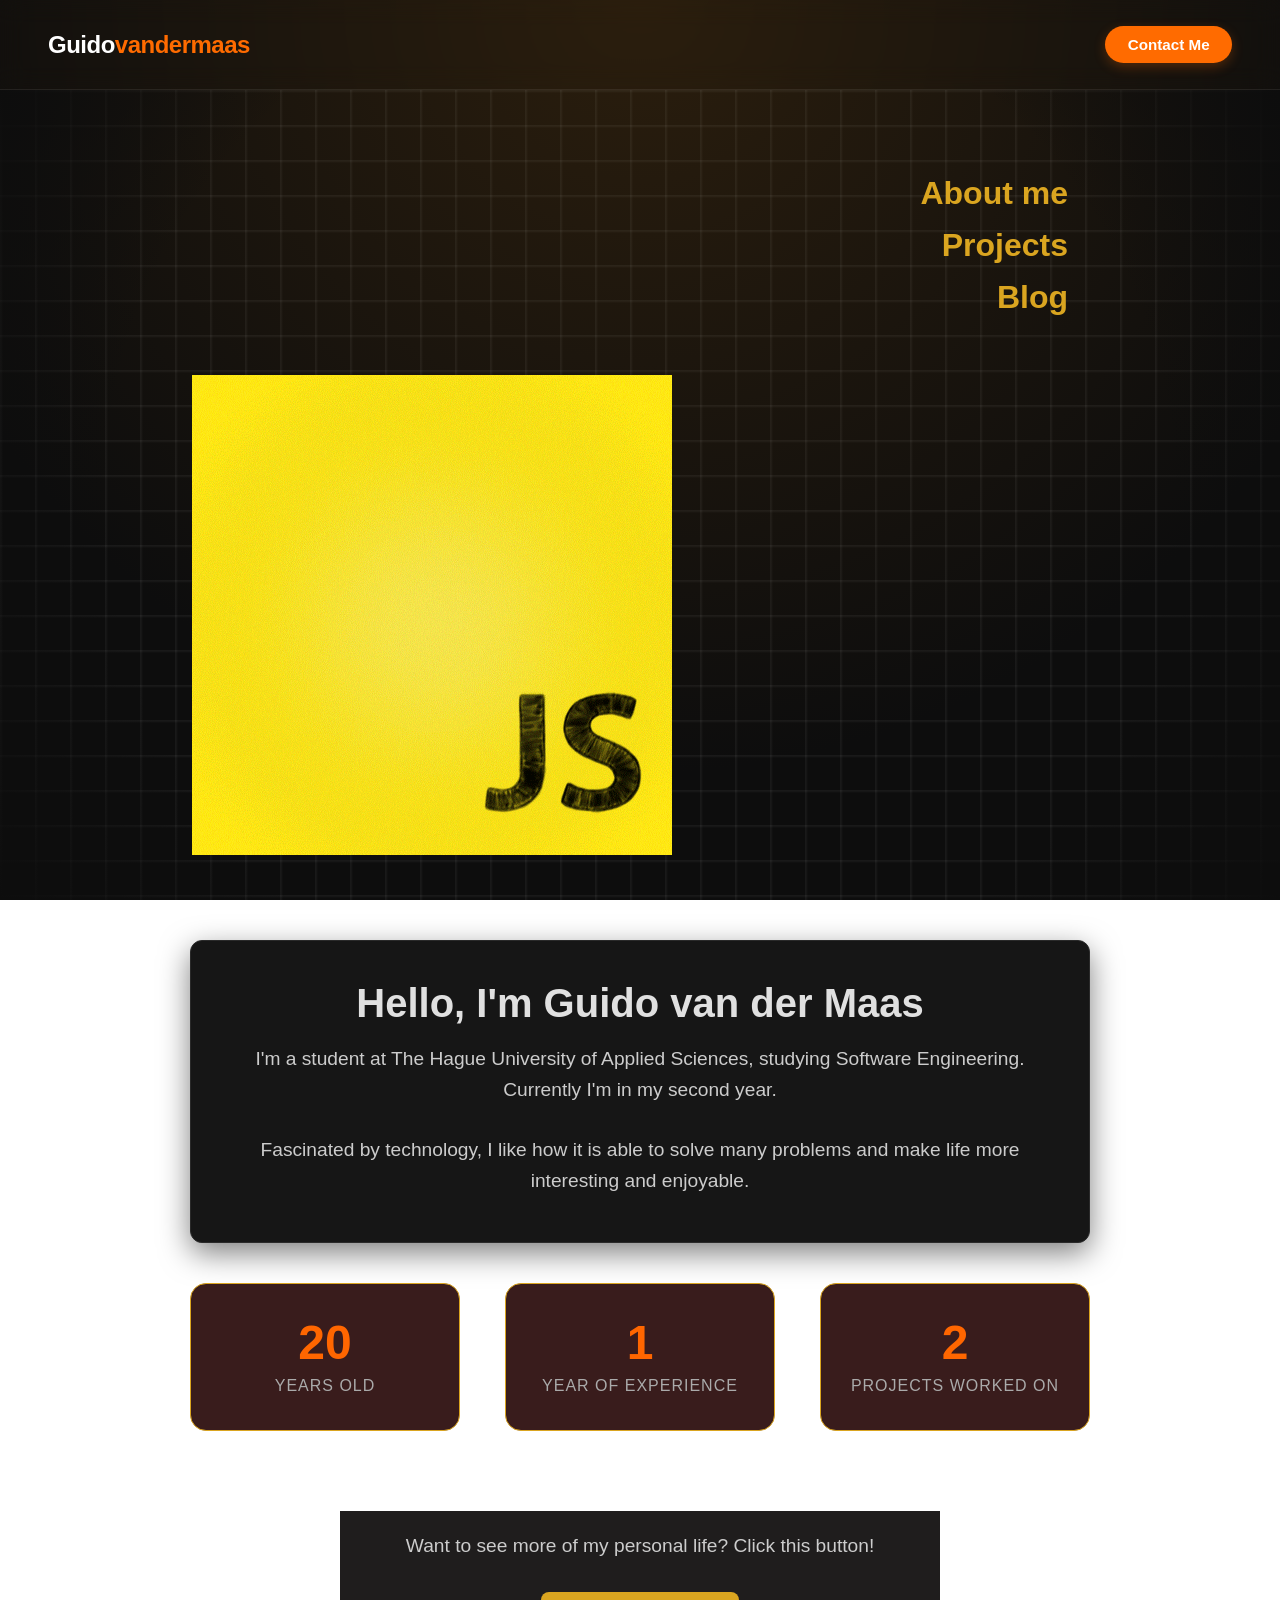
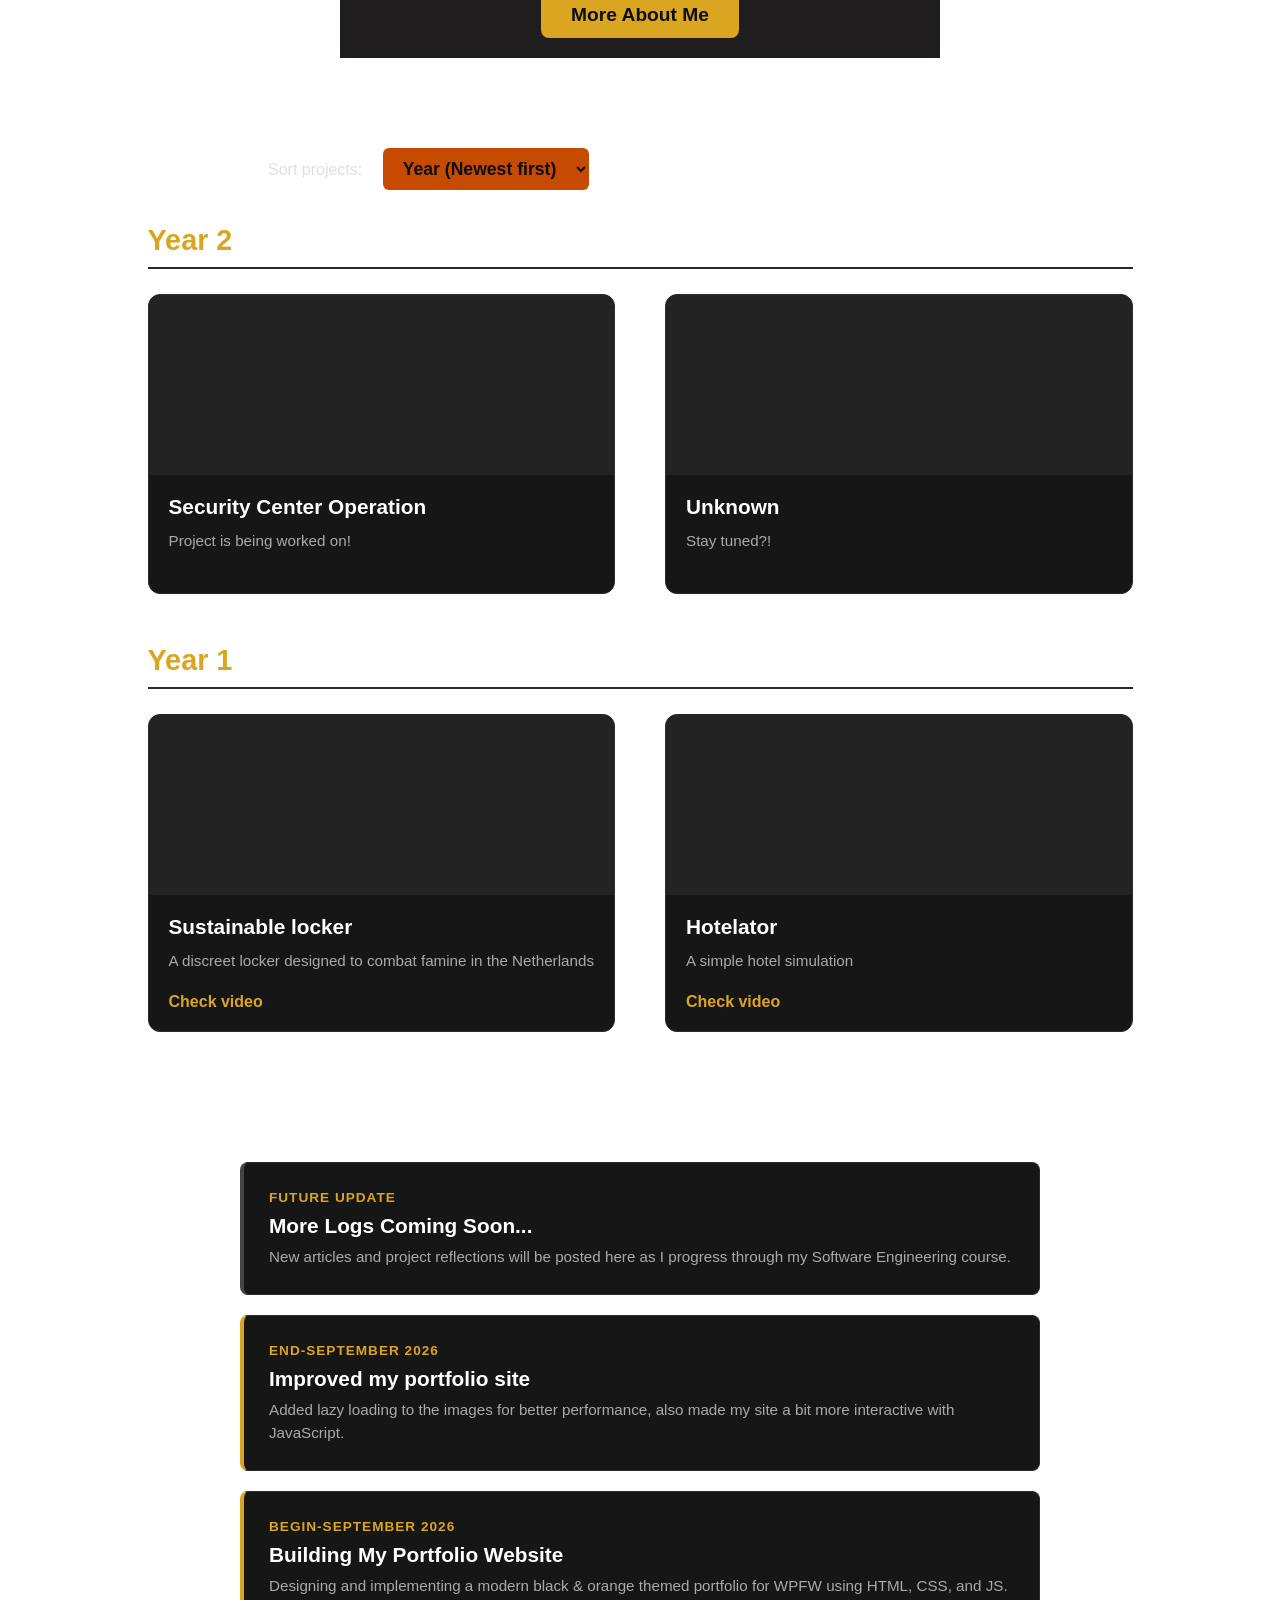
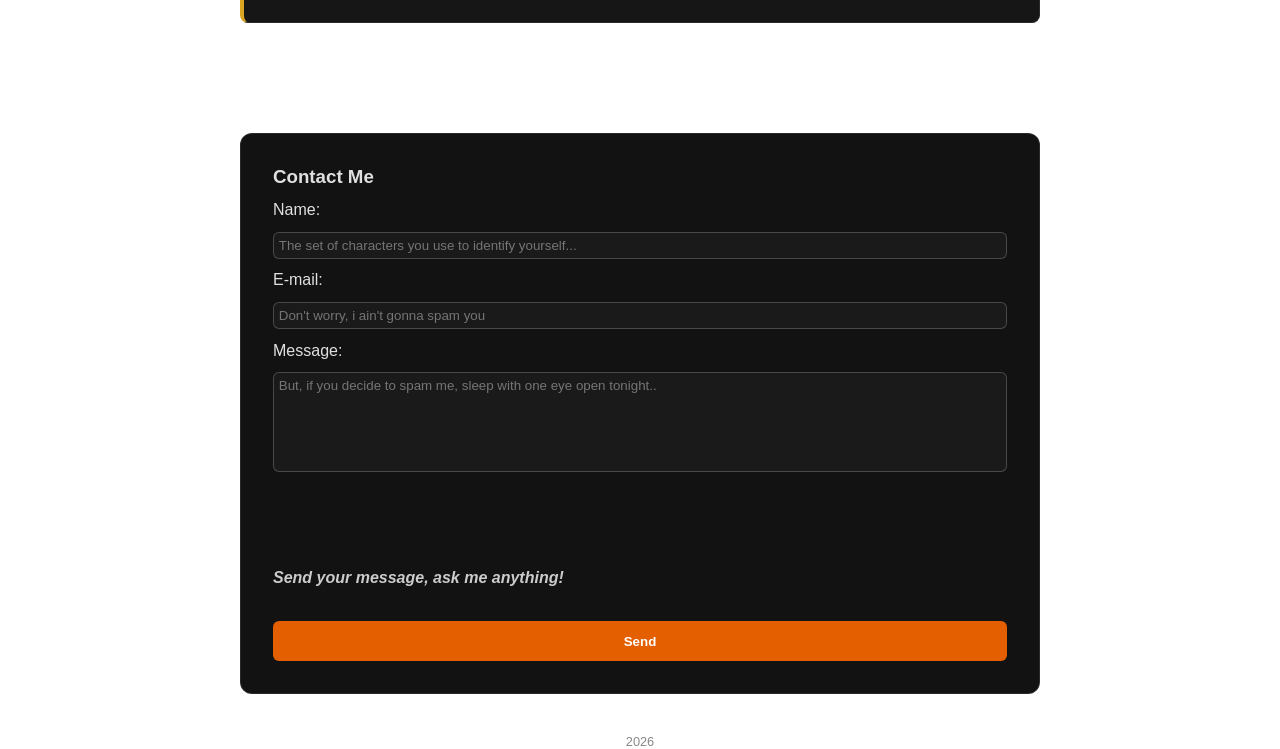
<file: index.html>
<!DOCTYPE html>
<html>
<head>
    <meta http-equiv="refresh" content="0; url=./html/index.html">
</head>
<body>
    <p>Je wordt doorgestuurd... <a href="./html/index.html">Klik hier</a> als er niets gebeurt.</p>
</body>
</html>
</file>
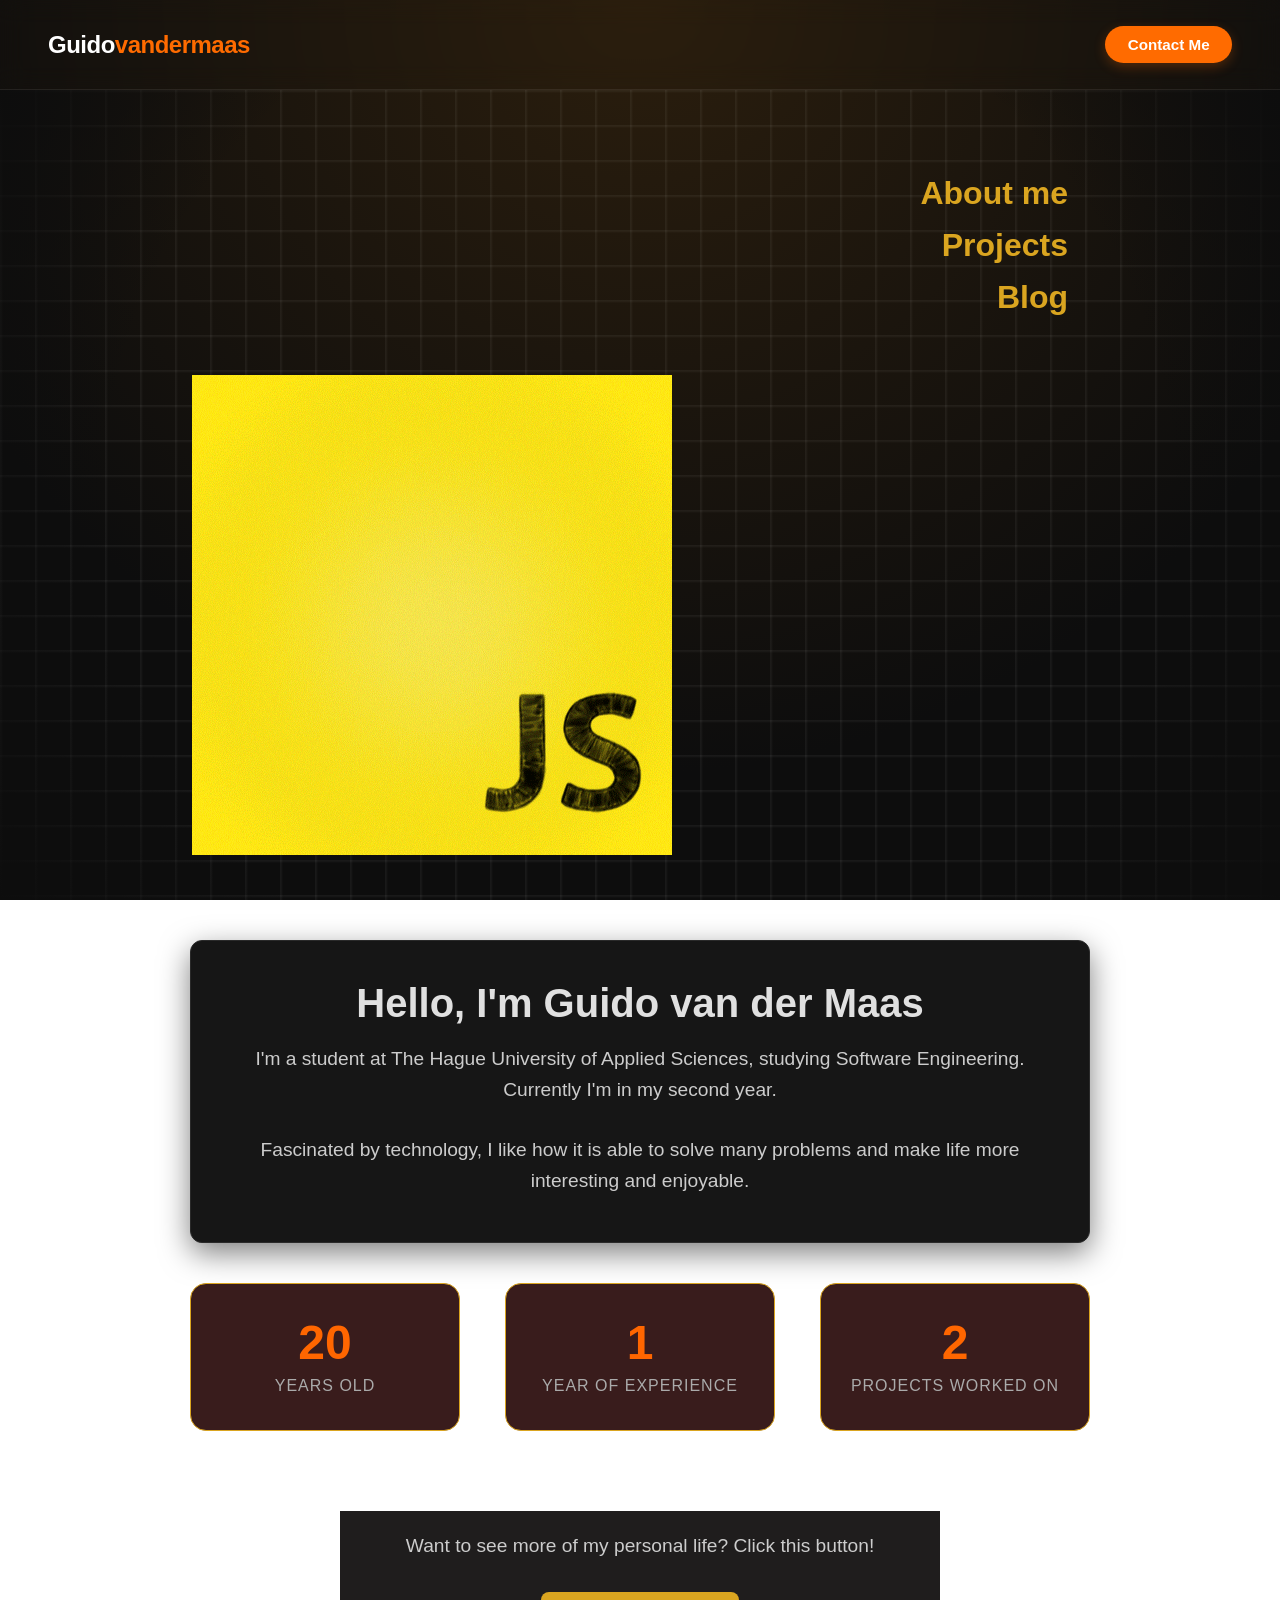
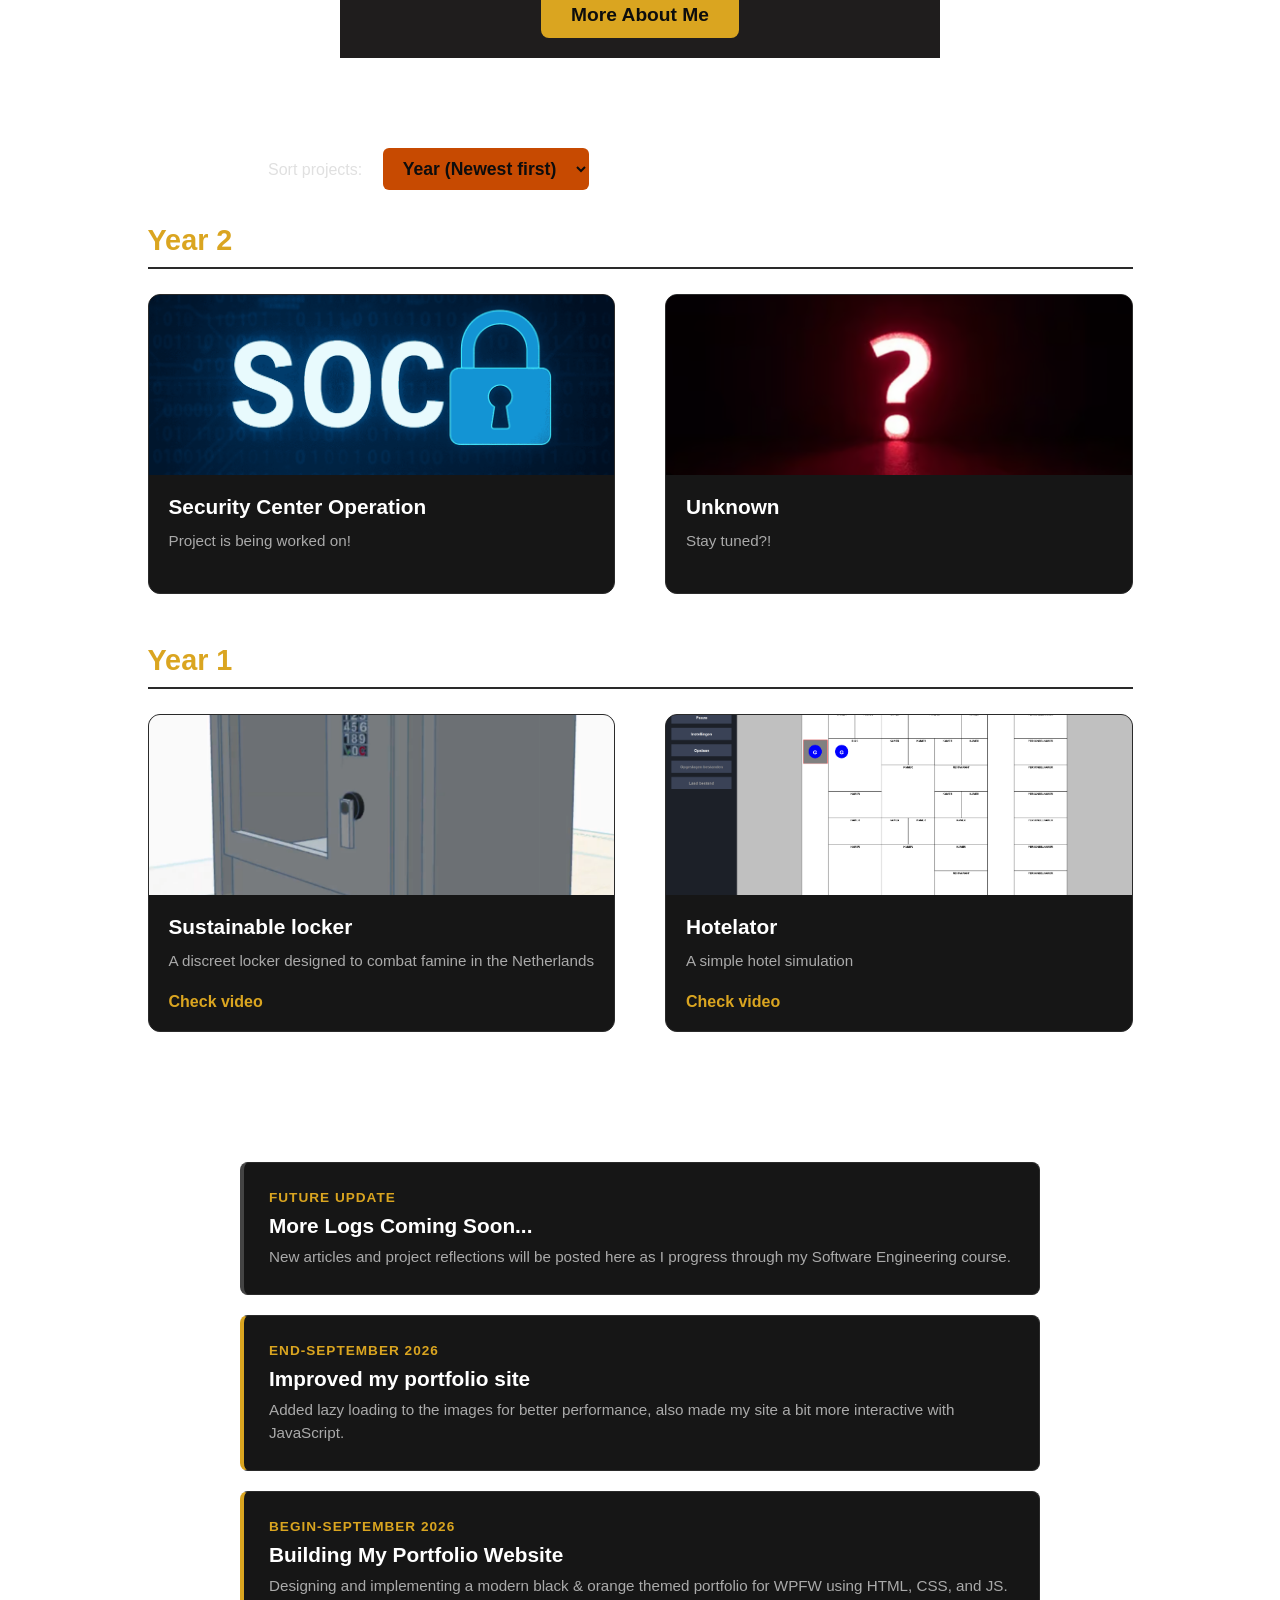
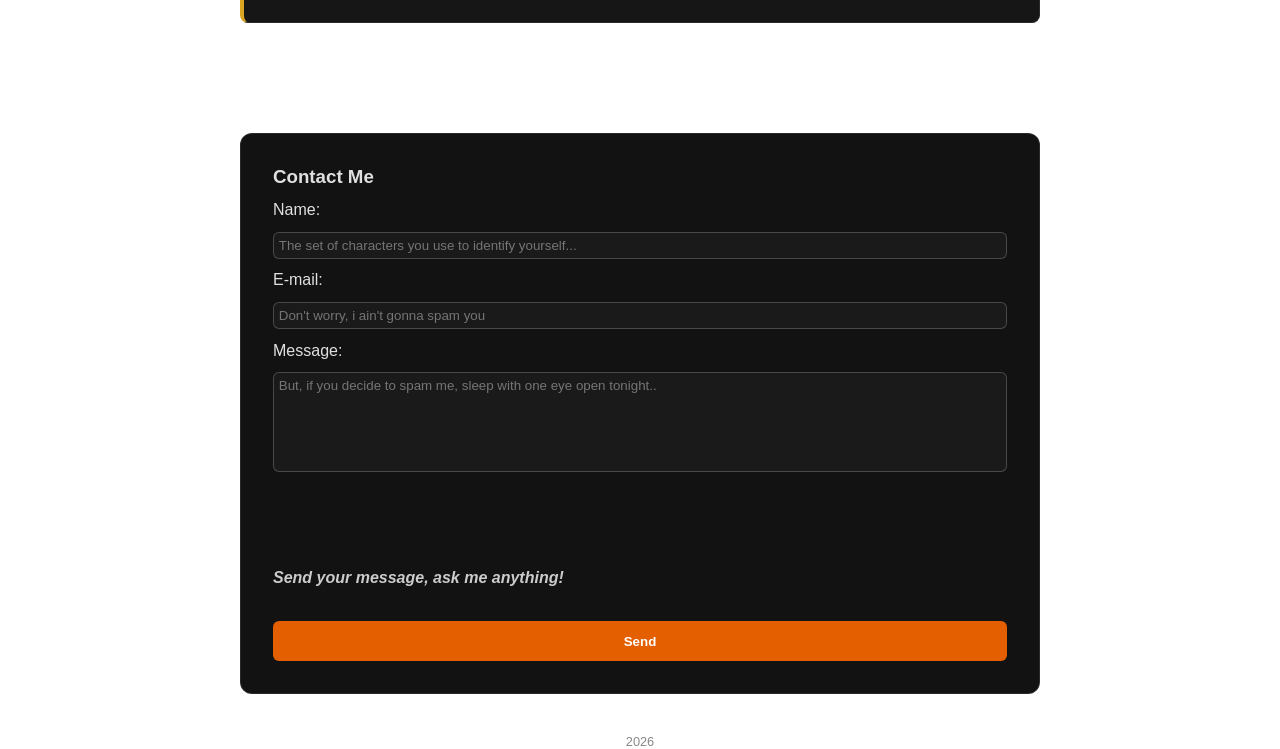
<file: html/index.html>
<!doctype html>
<html lang="en">
  <head>
    <meta charset="UTF-8" />
    <meta name="viewport" content="width=device-width, initial-scale=1.0" />
    <title>Portfolio</title>

    <link rel="stylesheet" href="../css/styles.css" />

    <script src="../js/lazyLoading.js" defer></script>
    <script src="../js/form.js" defer></script>
    <script src="../js/projects-data.js" defer></script>
  </head>

  <body>
    <main>
      <!-- SECTIE 1: HOMEPAGE -->
      <section class="screen-container homepage" id="homepage">
        <div class="homepage-header">
          <a href="#homepage" class="logo-name">
            Guido<span class="accent-text">vandermaas</span>
          </a>
          <a href="#contact-form" class="contact-btn">Contact Me</a>
        </div>

        <div class="homepage-outerbox">
          <div class="homepage-box">
            <img
              src="../img/Homepage1.jpg"
              data-gif="../img/Homepage1.gif"
              id="homepage-gif"
              alt="Homepage gif"
            />

            <nav class="nav-section">
              <ul>
                <li><a href="#about-me" class="orange-link">About me</a></li>
                <li><a href="#projects" class="orange-link">Projects</a></li>
                <li><a href="#blog" class="orange-link">Blog</a></li>
              </ul>
            </nav>
          </div>
        </div>
      </section>

      <!-- SECTIE 2: ABOUT ME -->
      <section class="screen-container" id="about-me">
        <div class="content-box">
          <h2 class="intro-text">Hello, I'm Guido van der Maas</h2>
          <br />
          <p>
            I'm a student at The Hague University of Applied Sciences, studying
            Software Engineering. Currently I'm in my second year.
          </p>
          <p>
            Fascinated by technology, I like how it is able to solve many
            problems and make life more interesting and enjoyable.
          </p>
        </div>

        <div class="stats-grid">
          <div class="stat-card">
            <span class="stat-number">20</span>
            <span class="stat-label">years old</span>
          </div>

          <div class="stat-card">
            <span class="stat-number">1</span>
            <span class="stat-label">year of experience</span>
          </div>

          <div class="stat-card">
            <span class="stat-number">2</span>
            <span class="stat-label">projects worked on</span>
          </div>
        </div>

        <div class="cta-wrapper">
          <p>Want to see more of my personal life? Click this button!</p>
          <a href="../html/personal-page.html" class="cta-button"
            >More About Me</a
          >
        </div>
      </section>

      <!-- SECTIE 3: PROJECTS -->
      <section class="screen-container" id="projects">
        <div class="filter-wrapper">
          <label for="sort-select" class="sort-label">Sort projects:</label>
          <select id="sort-select" class="sort-dropdown">
            <option value="year-desc">Year (Newest first)</option>
            <option value="year-asc">Year (Oldest first)</option>
            <option value="name-asc">Name (A-Z)</option>
            <option value="name-desc">Name (Z-A)</option>
            <option value="random">Random</option>
          </select>

          <button
            id="randomize-btn"
            class="randomize-btn hidden"
            type="button"
            title="Randomize projects"
          >
            Randomize
          </button>
        </div>

        <div id="years-wrapper">
          <!-- Content will be filled by projects-data.js -->
        </div>
      </section>

      <!-- SECTIE 4: BLOG -->
      <section class="screen-container" id="blog">
        <div class="blog-timeline">
          <article class="blog-card future-post">
            <span class="blog-date">Future Update</span>
            <h3>More Logs Coming Soon...</h3>
            <p>
              New articles and project reflections will be posted here as I
              progress through my Software Engineering course.
            </p>
          </article>

          <article class="blog-card">
            <span class="blog-date">End-September 2026</span>
            <h3>Improved my portfolio site</h3>
            <p>
              Added lazy loading to the images for better performance, also made
              my site a bit more interactive with JavaScript.
            </p>
          </article>

          <article class="blog-card">
            <span class="blog-date">Begin-September 2026</span>
            <h3>Building My Portfolio Website</h3>
            <p>
              Designing and implementing a modern black & orange themed
              portfolio for WPFW using HTML, CSS, and JS.
            </p>
          </article>
        </div>
      </section>

      <!-- SECTIE 5: Contact -->
      <section class="screen-container" id="contact">
        <form
          class="contact-form"
          id="contact-form"
          action="https://formspree.io/f/moevpnlg"
          method="post"
        >
          <h3>Contact <span class="accent-text">Me</span></h3>

          <label for="name">Name: </label>
          <input
            id="name"
            name="name"
            placeholder="The set of characters you use to identify yourself..."
          />

          <label for="email">E-mail: </label>
          <input
            id="e-mail"
            name="e-mail"
            placeholder="Don't worry, i ain't gonna spam you"
          />

          <label for="message"> Message: </label>
          <textarea
            id="message"
            name="message"
            placeholder="But, if you decide to spam me, sleep with one eye open tonight.."
          ></textarea>

          <div class="post-wrapper">
            <p id="messageSendFeedback">Send your message, ask me anything!</p>
            <button type="submit" class="submit-button">Send</button>
          </div>
        </form>
      </section>
    </main>

    <footer class="footer">2026</footer>
  </body>
</html>
</file>
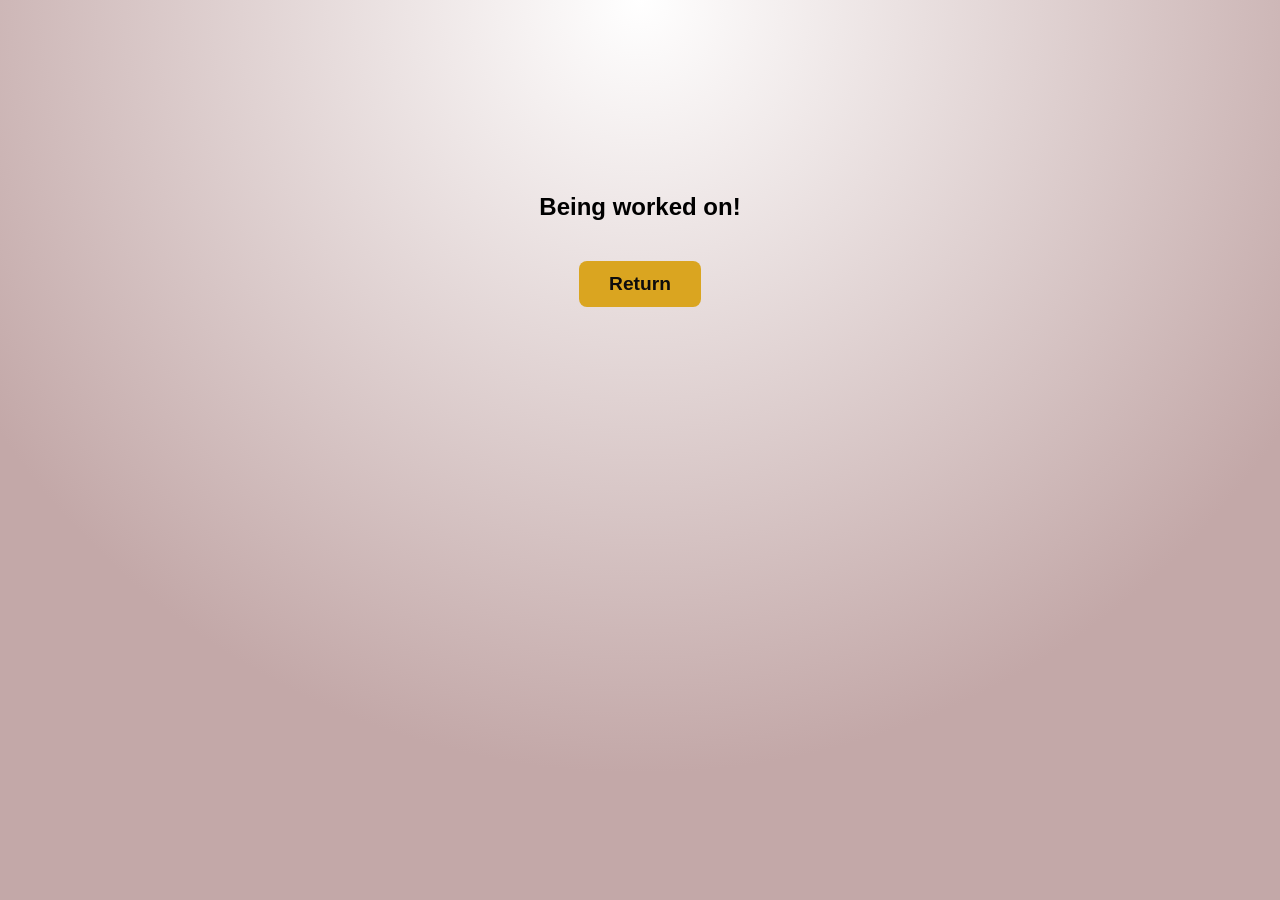
<file: html/personal-page.html>
<!doctype html>
<html lang="en">
  <head>
    <meta charset="UTF-8" />
    <meta name="viewport" content="width=device-width, initial-scale=1.0" />
    <title>Portfolio</title>
    <link rel="stylesheet" href="../css/personal-page.css" />
  </head>

  <body>
    <main>
      <section class="In construction?" id="homepage">
        <div class="screen-container">
          <div class="cta-wrapper">
            <h1>Being worked on!</h1>
            <a href="index.html#about-me" class="cta-button">Return</a>
          </div>
        </div>
      </section>
    </main>
  </body>
</html>
</file>
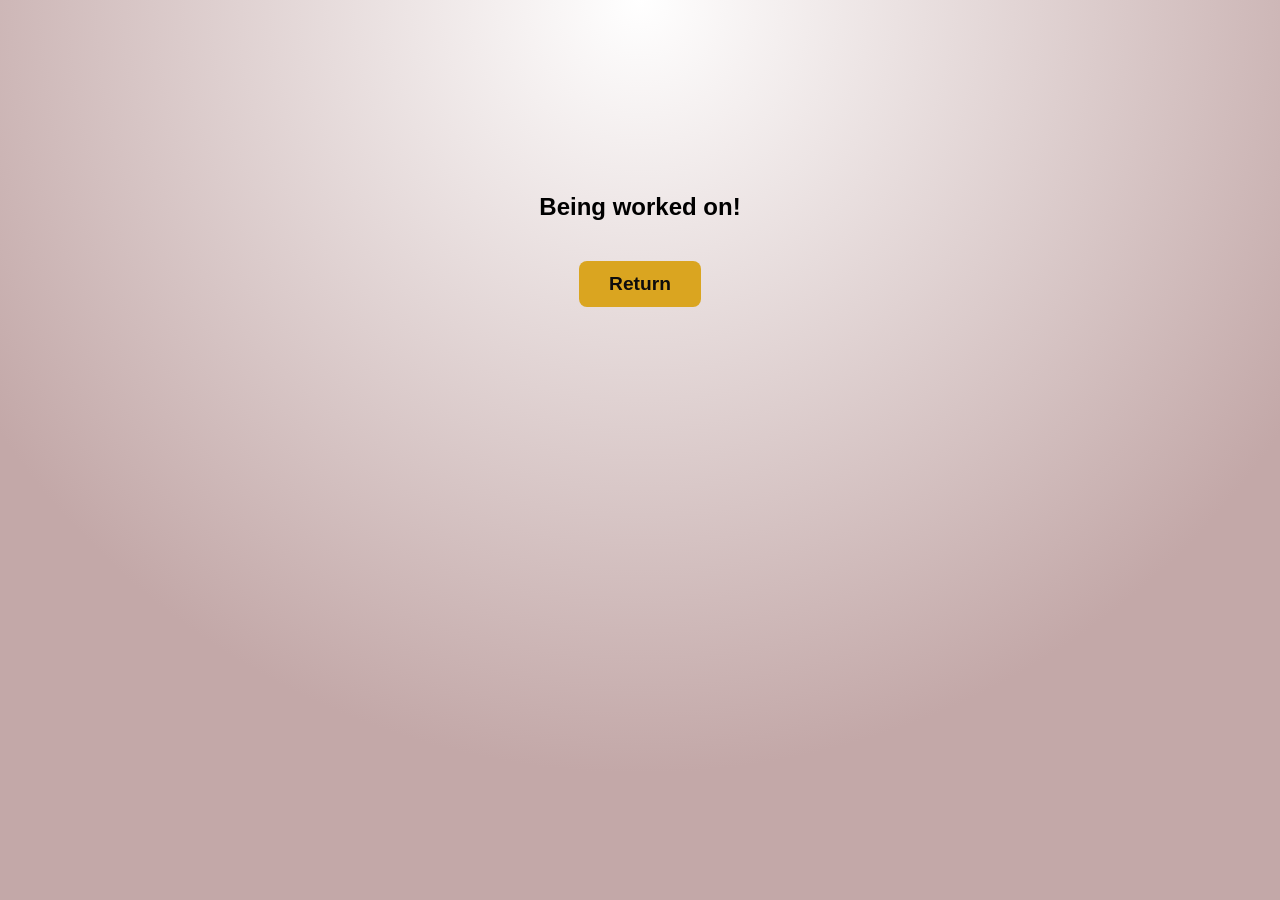
<file: personalPage/personal-page.html>
<!doctype html>
<html lang="en">
  <head>
    <meta charset="UTF-8" />
    <meta name="viewport" content="width=device-width, initial-scale=1.0" />
    <title>Portfolio</title>
    <link rel="stylesheet" href="personal-page.css" />
  </head>

  <body>
    <main>
      <section class="In construction?" id="homepage">
        <div class="screen-container">
          <div class="cta-wrapper">
            <h1>Being worked on!</h1>
            <a href="index.html" class="cta-button">Return</a>
          </div>
        </div>
      </section>
    </main>
  </body>
</html>
</file>
<file: css/styles.css>
* {
  margin: 0;
  padding: 0;
  box-sizing: border-box;
}

html,
body {
  max-width: 100%;
  overflow-x: hidden;
}

html {
  scroll-behavior: smooth;
  scroll-snap-type: none;
}

body {
  background:
    radial-gradient(circle at 50% 0%, #2b1e0d 0%, #0d0d0d 70%),
    radial-gradient(circle at 80% 60%, #2f1f0d 0%, #0d0d0d 50%);
  background-attachment: fixed;
  color: #e0e0e0;
  font-family: Poppins, sans-serif;
}

img {
  max-width: 100%;
  height: auto;
}

.screen-container {
  width: 100%;
  padding: 40px 40px;
  display: flex;
  flex-direction: column;
  justify-content: center;
  align-items: center;
  position: relative;
  background: transparent;
}

.screen-container h2 {
  font-size: 2.5em;
  margin-bottom: 0px;
  text-align: center;
}

.screen-container p {
  font-size: 1.2em;
  line-height: 1.6;
  color: #ccc;
  margin-bottom: 30px;
}

.content-box {
  background-color: #161616;
  border: 1px solid #2a2a2a;
  border-radius: 12px;
  padding: 40px;
  max-width: 1000px;
  margin: 0 auto;
  box-shadow: 0 10px 30px rgba(0, 0, 0, 0.5);
}

.sort-button {
  display: inline-flex;
  justify-content: center;
  align-items: center;
  text-align: center;

  background-color: rgb(199, 74, 1);
  color: #0d0d0d;
  text-decoration: none;
  padding: 10px 15px;
  border-radius: 4px;
  font-size: 1.2em;
  font-weight: bold;
}

.sort-button:hover {
  background-color: #f77314;
  transform: translateY(-2px);
  box-shadow: 0 6px 16px rgba(255, 107, 0, 0.35);
}

/* Container 1: Homepage styling */
.screen-container.homepage {
  min-height: 100vh;
}

.homepage-header {
  z-index: 10;
  height: 10vh;
  width: 100%;
  padding: 20px;

  display: flex;
  justify-content: space-between;
  align-items: center;
  padding: 1.5rem 3rem;
  backdrop-filter: blur(12px);
  border-bottom: 1px solid rgba(255, 255, 255, 0.08);
}

.logo-name {
  font-size: 1.5rem;
  font-weight: 700;
  color: #ffffff;
  text-decoration: none;
  letter-spacing: -0.5px;
}

.logo-name .accent-text {
  color: #ff6b00;
}

.contact-btn {
  display: inline-block;
  padding: 0.6rem 1.4rem;
  background-color: #ff6b00;
  color: #ffffff;
  font-weight: 600;
  font-size: 0.95rem;
  text-decoration: none;
  border-radius: 50px;
  transition: all 0.3s ease;
  box-shadow: 0 4px 12px rgba(255, 107, 0, 0.25);
}

.contact-btn:hover {
  background-color: #e05e00;
  transform: translateY(-2px);
  box-shadow: 0 6px 16px rgba(255, 107, 0, 0.35);
}

.homepage {
  justify-content: space-between;
  padding: 0;
}

.homepage-outerbox {
  width: 100%;
  max-width: 100%;
  min-height: 90vh;
  display: flex;
  justify-content: center;
  align-items: center;

  background-image:
    radial-gradient(circle at center, transparent 70%, #0d0d0d 100%),
    linear-gradient(rgba(255, 255, 255, 0.05) 1px, transparent 3px),
    linear-gradient(90deg, rgba(255, 255, 255, 0.05) 1px, transparent 3px);
  background-size:
    100% 100%,
    35px 35px,
    35px 35px;
}

.homepage-box {
  height: 80vh;
  position: relative;
  width: 70%;
}

.homepage-box img {
  position: absolute;
  bottom: 0px;
  left: 0px;
}

.homepage-box h1 {
  font-size: 3em;
  line-height: 1.2;
  color: white;
}

.nav-section ul {
  font-size: 2em;
  list-style: none;
  padding: 0;
  margin: 0;
}

.nav-section li {
  margin-bottom: 15px;
}

.nav-section a {
  color: goldenrod;
  text-decoration: none;
  font-weight: 700;
  transition: all 0.3s ease;
}

.nav-section a:hover {
  color: #fff;
  transform: translateX(-50px);
}

.nav-section {
  position: absolute;
  text-align: right;
  margin-top: 20px;
  max-width: 300px;
  margin-left: auto;
}

.nav-section {
  position: absolute;
  top: 20px;
  right: 20px;
  text-align: right;
  max-width: 300px;
  z-index: 10;
}

/* Container 2: About me styling */
.about-me-flex-wrapper {
  display: flex;
  gap: 40px;
  max-width: 1000px;
  width: 100%;
  gap: 40px;
  margin: 0 auto;
}

#about-me .content-box {
  width: 100%;
  height: 100%;
  max-width: 900px;
  margin-bottom: 40px;
  text-align: center;
  padding-bottom: 15px;
}

.stats-grid {
  display: flex;
  flex: 1 1 0px;
  justify-content: space-between;
  grid-template-columns: repeat(3, 1fr);
  max-width: 900px;
  width: 100%;
  margin-bottom: 40px;
}

.stat-card {
  background-color: #391c1c;
  border: 1px solid #2a2a2a;
  border-radius: 16px;
  padding: 35px 20px;
  text-align: center;
  display: flex;
  flex-direction: column;
  justify-content: center;
  align-items: center;
  width: 30%;
  height: 100%;
  border-color: goldenrod;
  transition:
    transform 0.3s ease,
    box-shadow 0.3s ease;
}

.stat-card:hover {
  transform: translateY(-5px);
  box-shadow: 0 8px 20px rgba(206, 203, 200, 0.5);
}

.stat-number {
  display: block;
  font-size: 3em;
  font-weight: 700;
  color: #ff6600;
  line-height: 1;
  margin-bottom: 10px;
}

.stat-label {
  font-size: 1em;
  color: #aaa;
  text-transform: uppercase;
  letter-spacing: 1px;
}

.cta-wrapper {
  text-align: center;
  margin-top: 40px;
  background-color: #1f1d1d;
  padding: 20px;
  width: 50%;
}

.cta-button {
  display: inline-block;
  background-color: goldenrod;
  color: #0d0d0d;
  text-decoration: none;
  padding: 12px 30px;
  border-radius: 8px;
  font-size: 1.2em;
  font-weight: bold;
  transition: all 0.3s ease;
}

.cta-button:hover {
  background-color: #ffcc00;
  transform: translateY(-3px) scale(1.05);
  box-shadow: 0 8px 20px rgba(255, 204, 0, 0.5);
}

/* Container 3: Projects */
.filter-wrapper {
  align-items: center;
  gap: 10px;
  margin-bottom: 24px;
  width: 62%;
}

.randomize-btn {
  background-color: rgb(199, 74, 1);
  color: #fff;
  border: none;
  padding: 8px 14px;
  border-radius: 6px;
  cursor: pointer;
  font-weight: bold;
}

.randomize-btn:hover {
  background-color: rgb(230, 0, 0);
}

.randomize-btn:active {
  transform: scale(0.95);
}

.randomize-btn.hidden {
  display: none;
}

.sort-dropdown {
  background-color: rgb(199, 74, 1);
  color: #0d0d0d;
  font-size: 1.1em;
  font-weight: bold;
  padding: 10px 16px;
  margin: 10px 16px;
  border: none;
  border-radius: 6px;
  cursor: pointer;
  outline: none;
}

.sort-dropdown option {
  background-color: #1a1a1a;
  color: #ffffff;
}

.years-wrapper {
  width: 100%;
  margin: 0 auto;
}

.year-block {
  margin-bottom: 50px;
}

.year-title {
  font-size: 1.8em;
  color: goldenrod;
  border-bottom: 2px solid #2a2a2a;
  padding-bottom: 10px;
  margin-bottom: 25px;
}

.projects-grid {
  display: grid;
  grid-template-columns: repeat(autofit, minmax(280px, 1fr));
  gap: 50px;
}

.project-card {
  background-color: #161616;
  border: 1px solid #2a2a2a;
  border-radius: 12px;
  overflow: hidden;
  transition:
    transform 0.3s ease,
    border-color 0.3s ease,
    box-shadow 0.3s ease;
}

.project-card:hover {
  transform: translateY(-8px);
  border-color: goldenrod;
  box-shadow: 0 10px 25px rgba(218, 165, 32, 0.15);
}

.project-image img {
  width: 100%;
  height: 180px;
  object-fit: cover;
  background-color: #232323;
  display: block;
}

.project-info {
  padding: 20px;
}

.project-info h4 {
  font-size: 1.3em;
  color: #fff;
  margin-bottom: 10px;
}

.project-info p {
  font-size: 0.95em;
  color: #aaa;
  margin-bottom: 20px;
}

.project-link {
  display: inline-block;
  color: goldenrod;
  text-decoration: none;
  font-weight: 700;
  transition: color 0.2s ease;
}

.project-link:hover {
  color: #fff;
}

/* Container 3: Projects */
.blog-timeline {
  display: flex;
  flex-direction: column;
  gap: 20px;
  width: 100%;
  max-width: 800px;
  margin: 0 auto;
}

.blog-card {
  background-color: #161616;
  border: 1px solid #2a2a2a;
  border-left: 4px solid goldenrod;
  border-radius: 8px;
  padding: 25px;
  transition:
    transform 0.3s ease,
    border-color 0.3s ease;
}

.blog-card:hover {
  transform: translateX(5px);
  border-color: goldenrod;
}

.blog-date {
  font-size: 0.85em;
  color: goldenrod;
  font-weight: bold;
  text-transform: uppercase;
  letter-spacing: 1px;
}

.blog-card h3 {
  font-size: 1.3em;
  color: #fff;
  margin: 8px 0;
}

.blog-card p {
  font-size: 0.95em;
  color: #aaa;
  line-height: 1.5;
  margin-bottom: 0;
}

.future-post {
  border-left-color: #444;
}

/* Container 5: Contact */
.contact-form {
  background-color: #121212;
  border: 1px solid rgba(255, 255, 255, 0.1);
  border-radius: 12px;
  max-width: 800px;
  width: 100%;
  margin: 0 auto;
  margin-top: 30px;
  padding: 2rem;
  display: flex;
  flex-direction: column;
  gap: 0.8rem;
}

.contact-form input,
.contact-form textarea {
  width: 100%;
  padding: 0.3rem;
  border-radius: 6px;
  border: 1px solid rgba(255, 255, 255, 0.2);
  background-color: #1a1a1a;
  color: #fff;
  font-family: inherit;
  transition:
    transform 0.2s ease,
    border-color 0.2s ease,
    box-shadow 0.2s ease;
}

.contact-form input:hover,
.contact-form textarea:hover {
  transform: scale(1.03);
  border-color: #ff6b00;
}

.contact-form input:focus,
.contact-form textarea:focus {
  outline: none;
  transform: scale(1.02);
  border-color: #ff6b00;
  box-shadow: 0 0 8px rgba(255, 107, 0, 0.3);
}

.post-wrapper {
  margin-top: 5rem;
  display: flex;
  flex-direction: column;
}

.post-wrapper p {
  font-style: italic;
  font-weight: bold;
  font-size: 1em;
}

.submit-button {
  padding: 0.8rem 1.5rem;
  background-color: #e35f00;
  color: #fff;
  border: none;
  border-radius: 6px;
  font-weight: 600;
  cursor: pointer;
}

.submit-button:hover {
  background-color: #8a3e0b;
  transform: translateY(-2px) scale(1.005);
  box-shadow: 0 8px 20px rgba(9, 8, 4, 0.5);
}

#message {
  height: 100px;
  resize: none;
  overflow-y: scroll;
  scrollbar-width: none;
  -ms-overflow-style: none;
}

#messageSendFeedback.error {
  color: red;
  background-color: #000000;
  padding: 10px;
  border-radius: 5px;
  border: 1px solid red;
}

#messageSendFeedback.success {
  color: greenyellow;
  background-color: #1a3013;
  padding: 15px;
  border-radius: 8px;
  border: 1px solid #adff2f;
}

/* Other stuff */

.scroll {
  position: absolute;
  bottom: 20px;
  left: 50%;
  transform: translateX(-50%);
  font-size: 0.8em;
  color: goldenrod;
  animation: bounce 2s infinite;
}

.footer {
  text-align: center;
  font-size: 0.8em;
  color: #888;
}

/* ==========================================
   DESKTOP (>= 1024px) - Standaard Layout
   ========================================== */
.stats-grid {
  grid-template-columns: repeat(3);
}
.projects-grid {
  grid-template-columns: repeat(2, 1fr);
}

/* ==========================================
   TABLET (~768px)
   ========================================== */
@media (max-width: 1023px) {
  .screen-container {
    padding: 60px 30px;
  }
  .stats-grid {
    grid-template-columns: repeat(3);
  }
  .projects-grid {
    grid-template-columns: repeat(2, 1fr);
    gap: 20px;
  }
}

/* ==========================================
   MOBIEL (<= 480px)
   ========================================== */
@media (max-width: 480px) {
  .screen-container {
    padding: 40px 15px;
    min-height: auto;
  }

  .screen-container h2 {
    font-size: 1.8em;
  }

  .stats-grid {
    grid-template-columns: 1fr;
    place-items: center;
  }

  .projects-grid {
    grid-template-columns: 1fr;
  }

  .nav-section a {
    font-size: 1em;
  }

  .nav-section ul {
    margin-top: 100px;
  }
}
</file>
<file: css/personal-page.css>
* {
  margin: 0;
  padding: 0;
  box-sizing: border-box;
}

html,
body {
  max-width: 100%;
  overflow-x: hidden;
}

html {
  scroll-behavior: smooth;
  scroll-snap-type: none;
}

body {
  background:
    radial-gradient(circle at 50% 0%, #ffffff 0%, #c3a8a8 70%),
    radial-gradient(circle at 80% 60%, #ffffff 0%, #9d8181 50%);
  background-attachment: fixed;
  color: #e0e0e0;
  font-family: Poppins, sans-serif;
}

body {
  color: black;
  font-family: Poppins, sans-serif;
}

.screen-container {
  height: 500px;
  width: 100%;
  padding: 40px 40px;
  display: flex;
  flex-direction: column;
  justify-content: center;
  align-items: center;
  position: relative;
  background: transparent;
}

.cta-wrapper {
  text-align: center;
}

.cta-button {
  display: inline-block;
  background-color: goldenrod;
  color: #0d0d0d;
  text-decoration: none;
  padding: 12px 30px;
  border-radius: 8px;
  font-size: 1.2em;
  font-weight: bold;
  transition: all 0.3s ease;
  margin-top: 40px;
}
</file>
<file: personalPage/personal-page.css>
* {
  margin: 0;
  padding: 0;
  box-sizing: border-box;
}

html,
body {
  max-width: 100%;
  overflow-x: hidden;
}

html {
  scroll-behavior: smooth;
  scroll-snap-type: none;
}

body {
  background:
    radial-gradient(circle at 50% 0%, #ffffff 0%, #c3a8a8 70%),
    radial-gradient(circle at 80% 60%, #ffffff 0%, #9d8181 50%);
  background-attachment: fixed;
  color: #e0e0e0;
  font-family: Poppins, sans-serif;
}

body {
  color: black;
  font-family: Poppins, sans-serif;
}

.screen-container {
  height: 500px;
  width: 100%;
  padding: 40px 40px;
  display: flex;
  flex-direction: column;
  justify-content: center;
  align-items: center;
  position: relative;
  background: transparent;
}

.cta-wrapper {
  text-align: center;
}

.cta-button {
  display: inline-block;
  background-color: goldenrod;
  color: #0d0d0d;
  text-decoration: none;
  padding: 12px 30px;
  border-radius: 8px;
  font-size: 1.2em;
  font-weight: bold;
  transition: all 0.3s ease;
  margin-top: 40px;
}
</file>
